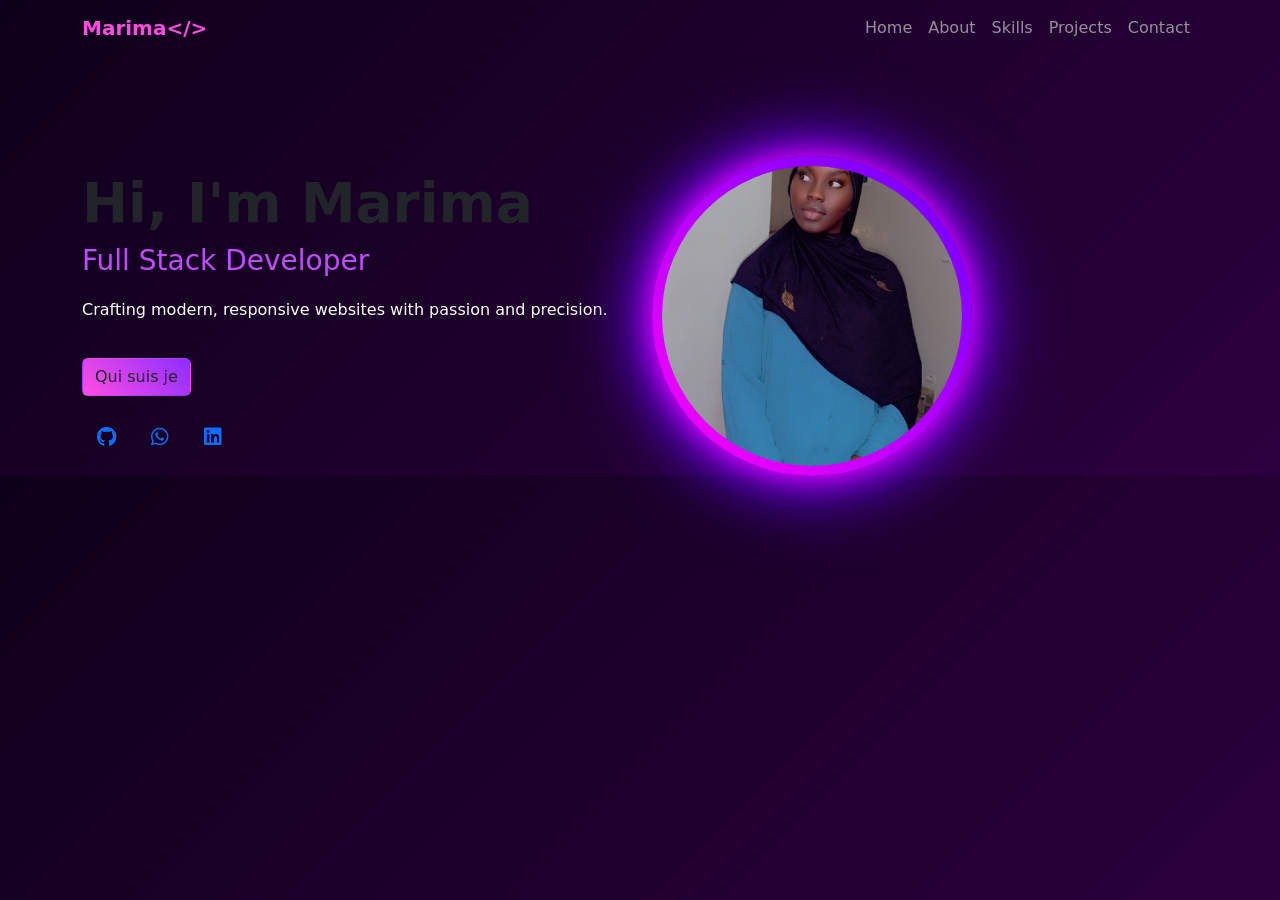
<file: index.html>
<!DOCTYPE html>
<html lang="fr">
<head>
<meta charset="UTF-8">
<meta name="viewport" content="width=device-width, initial-scale=1.0">
<meta name="description" content="Portfolio de Marima - développeuse web full stack spécialisée en sites modernes et responsives.">
<title>Home - Marima</title>
<link rel="stylesheet" href="style.css">
<link href="https://cdn.jsdelivr.net/npm/bootstrap@5.3.2/dist/css/bootstrap.min.css" rel="stylesheet">
<link rel="stylesheet" href="https://cdnjs.cloudflare.com/ajax/libs/font-awesome/6.5.0/css/all.min.css">
<link rel="stylesheet" href="https://unpkg.com/aos@2.3.1/dist/aos.css"/>
</head>

<body>

<!-- NAVBAR -->
<nav class="navbar navbar-expand-lg navbar-dark">
  <div class="container">
    <a class="navbar-brand logo" href="index.html">Marima&lt;/&gt;</a>
    <button class="navbar-toggler" type="button" data-bs-toggle="collapse" data-bs-target="#menu" aria-controls="menu" aria-expanded="false" aria-label="Toggle navigation">
      <span class="navbar-toggler-icon"></span>
    </button>
    <div class="collapse navbar-collapse" id="menu">
      <ul class="navbar-nav ms-auto">
        <li class="nav-item"><a class="nav-link" href="index.html">Home</a></li>
        <li class="nav-item"><a class="nav-link" href="about.html">About</a></li>
        <li class="nav-item"><a class="nav-link" href="skills.html">Skills</a></li>
        <li class="nav-item"><a class="nav-link" href="Projects.html">Projects</a></li>
        <li class="nav-item"><a class="nav-link" href="contact.html">Contact</a></li>
      </ul>
    </div>
  </div>
</nav>

<!-- HERO -->
<section class="hero container">
<div class="row align-items-center">

<div class="col-md-6 text" data-aos="fade-right">
<h1>Hi, I'm Marima</h1>
<h3 class="job">Full Stack Developer</h3>
<p>Crafting modern, responsive websites with passion and precision.</p>
<a href="about.html" class="btn btn-custom">Qui suis je</a>

<div class="socials mt-3">
  <a href="https://github.com/mariama-wade-dev" target="_blank" rel="noopener" aria-label="GitHub"><i class="fab fa-github"></i></a>
  <a href="https://wa.me/782453447" target="_blank" rel="noopener" aria-label="WhatsApp"><i class="fab fa-whatsapp"></i></a>
  <a href="https://www.linkedin.com" target="_blank" rel="noopener" aria-label="LinkedIn"><i class="fab fa-linkedin"></i></a>
</div>
</div>

<div class="col-md-6 text-center" data-aos="fade-left">
<div class="profile-box">
<img src="images/profile.jpg" class="profile-img" alt="Photo de Marima">
</div>
</div>

</div>
</section>

<script src="script.js"></script>
<script src="https://cdn.jsdelivr.net/npm/bootstrap@5.3.2/dist/js/bootstrap.bundle.min.js"></script>
<script src="https://unpkg.com/aos@2.3.1/dist/aos.js"></script>
<script>
AOS.init();
</script>
</body>
</html>
</file>
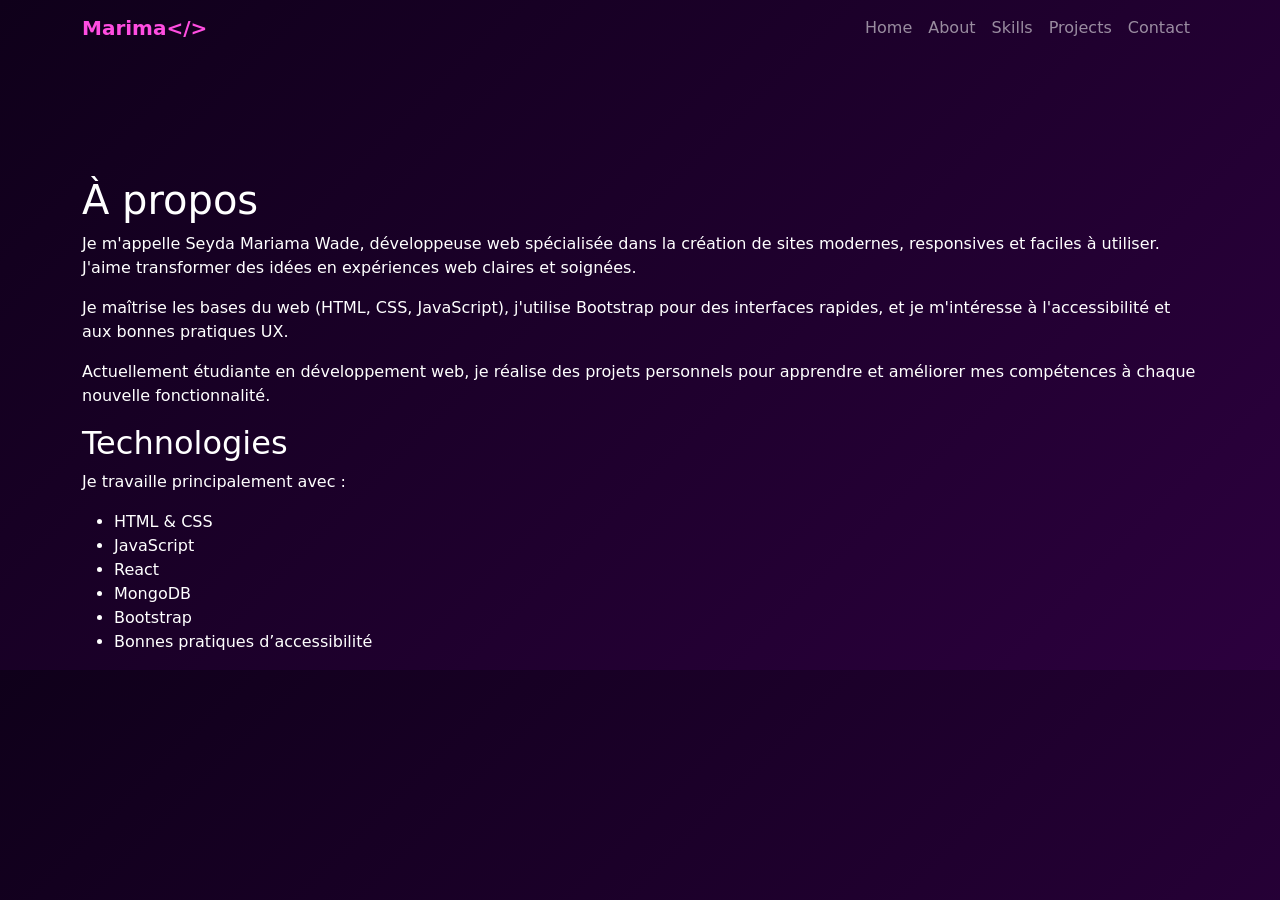
<file: about.html>
<!DOCTYPE html>
<html lang="fr">
<head>
<meta charset="UTF-8">
<meta name="description" content="À propos de Marima : développeuse web passionnée par la création d'interfaces modernes et responsives.">
<title>About - Marima</title>
<link rel="stylesheet" href="style.css">
<link href="https://cdn.jsdelivr.net/npm/bootstrap@5.3.2/dist/css/bootstrap.min.css" rel="stylesheet">
<link rel="stylesheet" href="https://unpkg.com/aos@2.3.1/dist/aos.css"/>
</head>

<body>
<nav class="navbar navbar-expand-lg navbar-dark">
  <div class="container">
    <a class="navbar-brand logo" href="index.html">Marima&lt;/&gt;</a>
    <button class="navbar-toggler" type="button" data-bs-toggle="collapse" data-bs-target="#menu" aria-controls="menu" aria-expanded="false" aria-label="Toggle navigation">
      <span class="navbar-toggler-icon"></span>
    </button>
    <div class="collapse navbar-collapse" id="menu">
      <ul class="navbar-nav ms-auto">
        <li class="nav-item"><a class="nav-link" href="index.html">Home</a></li>
        <li class="nav-item"><a class="nav-link" href="about.html">About</a></li>
        <li class="nav-item"><a class="nav-link" href="skills.html">Skills</a></li>
        <li class="nav-item"><a class="nav-link" href="Projects.html">Projects</a></li>
        <li class="nav-item"><a class="nav-link" href="contact.html">Contact</a></li>
      </ul>
    </div>
  </div>
</nav>

<section class="container about-page text-white" data-aos="fade-up">
  <h1>À propos</h1>
  <p>Je m'appelle Seyda Mariama Wade, développeuse web spécialisée dans la création de sites modernes, responsives et faciles à utiliser. J'aime transformer des idées en expériences web claires et soignées.</p>
  <p>Je maîtrise les bases du web (HTML, CSS, JavaScript), j'utilise Bootstrap pour des interfaces rapides, et je m'intéresse à l'accessibilité et aux bonnes pratiques UX.</p>
  <p>Actuellement étudiante en développement web, je réalise des projets personnels pour apprendre et améliorer mes compétences à chaque nouvelle fonctionnalité.</p>

  <h2>Technologies</h2>
  <p>Je travaille principalement avec :</p>
  <ul>
    <li>HTML &amp; CSS</li>
    <li>JavaScript</li>
    <li>React</li>
    <li>MongoDB</li>
    <li>Bootstrap</li>
    <li>Bonnes pratiques d’accessibilité</li>
  </ul>
</section>

<script src="script.js"></script>
<script src="https://cdn.jsdelivr.net/npm/bootstrap@5.3.2/dist/js/bootstrap.bundle.min.js"></script>
<script src="https://unpkg.com/aos@2.3.1/dist/aos.js"></script>
<script>
AOS.init();
</script>
</body>
</html>
</file>
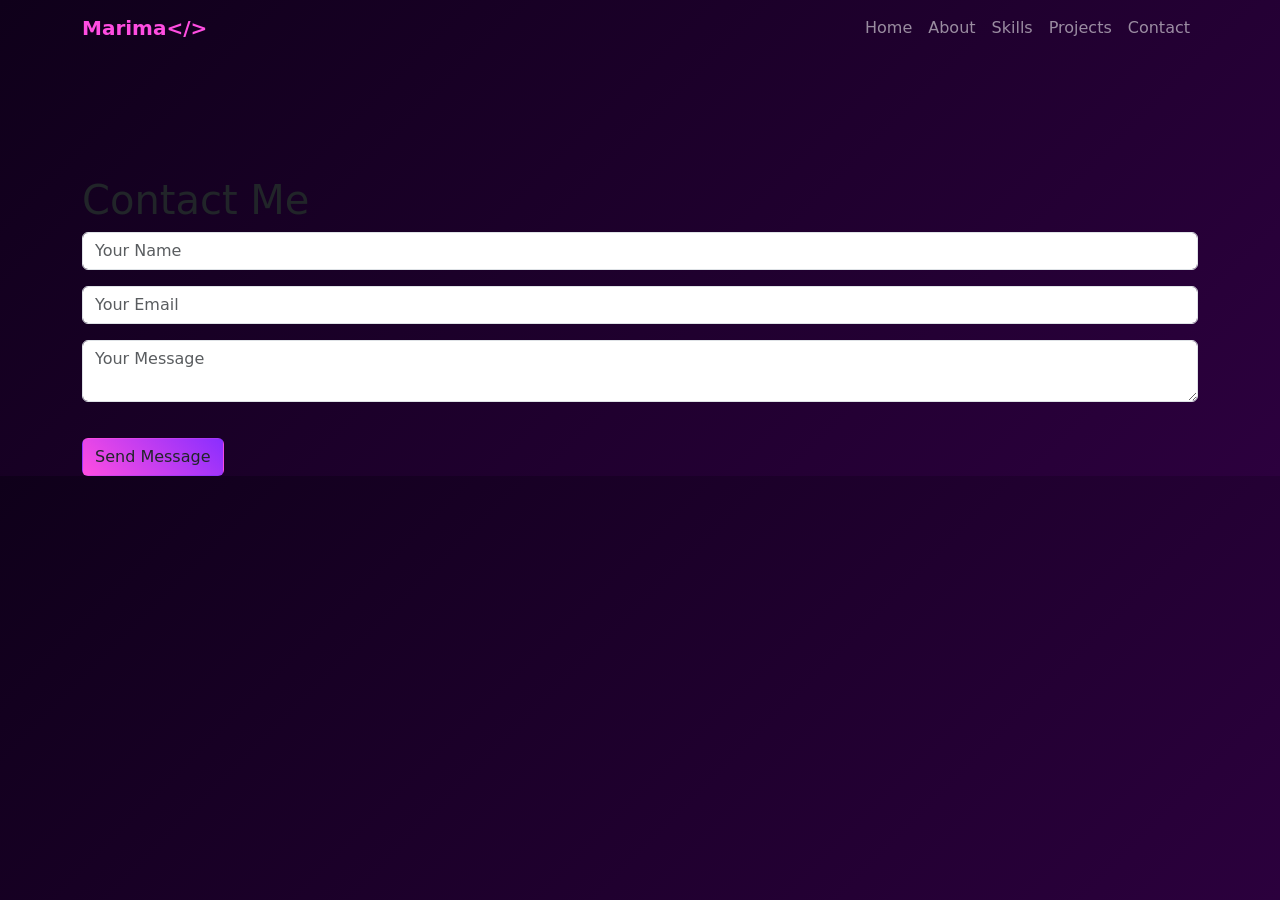
<file: contact.html>
<!DOCTYPE html>
<html lang="fr">
<head>
<meta charset="UTF-8">
<meta name="description" content="Contactez Marima pour des projets web modernes et responsive.">
<title>Contact - Marima</title>
<link rel="stylesheet" href="style.css">
<link href="https://cdn.jsdelivr.net/npm/bootstrap@5.3.2/dist/css/bootstrap.min.css" rel="stylesheet">
<link rel="stylesheet" href="https://unpkg.com/aos@2.3.1/dist/aos.css"/>
</head>

<body>
<nav class="navbar navbar-expand-lg navbar-dark">
  <div class="container">
    <a class="navbar-brand logo" href="index.html">Marima&lt;/&gt;</a>
    <button class="navbar-toggler" type="button" data-bs-toggle="collapse" data-bs-target="#menu" aria-controls="menu" aria-expanded="false" aria-label="Toggle navigation">
      <span class="navbar-toggler-icon"></span>
    </button>
    <div class="collapse navbar-collapse" id="menu">
      <ul class="navbar-nav ms-auto">
        <li class="nav-item"><a class="nav-link" href="index.html">Home</a></li>
        <li class="nav-item"><a class="nav-link" href="about.html">About</a></li>
        <li class="nav-item"><a class="nav-link" href="skills.html">Skills</a></li>
        <li class="nav-item"><a class="nav-link" href="Projects.html">Projects</a></li>
        <li class="nav-item"><a class="nav-link" href="contact.html">Contact</a></li>
      </ul>
    </div>
  </div>
</nav>
<section class="container contact-page" data-aos="fade-up">
<h1>Contact Me</h1>

<form action="mailto:wadeseydamariama@gmail.com" method="post" enctype="text/plain">
  <input type="text" name="name" placeholder="Your Name" class="form-control mb-3" required>
  <input type="email" name="email" placeholder="Your Email" class="form-control mb-3" required>
  <textarea name="message" placeholder="Your Message" class="form-control mb-3" required></textarea>
  <button type="submit" class="btn btn-custom">Send Message</button>
</form>
</section>

<script src="script.js"></script>
<script src="https://cdn.jsdelivr.net/npm/bootstrap@5.3.2/dist/js/bootstrap.bundle.min.js"></script>
<script src="https://unpkg.com/aos@2.3.1/dist/aos.js"></script>
<script>
AOS.init();
</script>
</body>
</html>
</file>
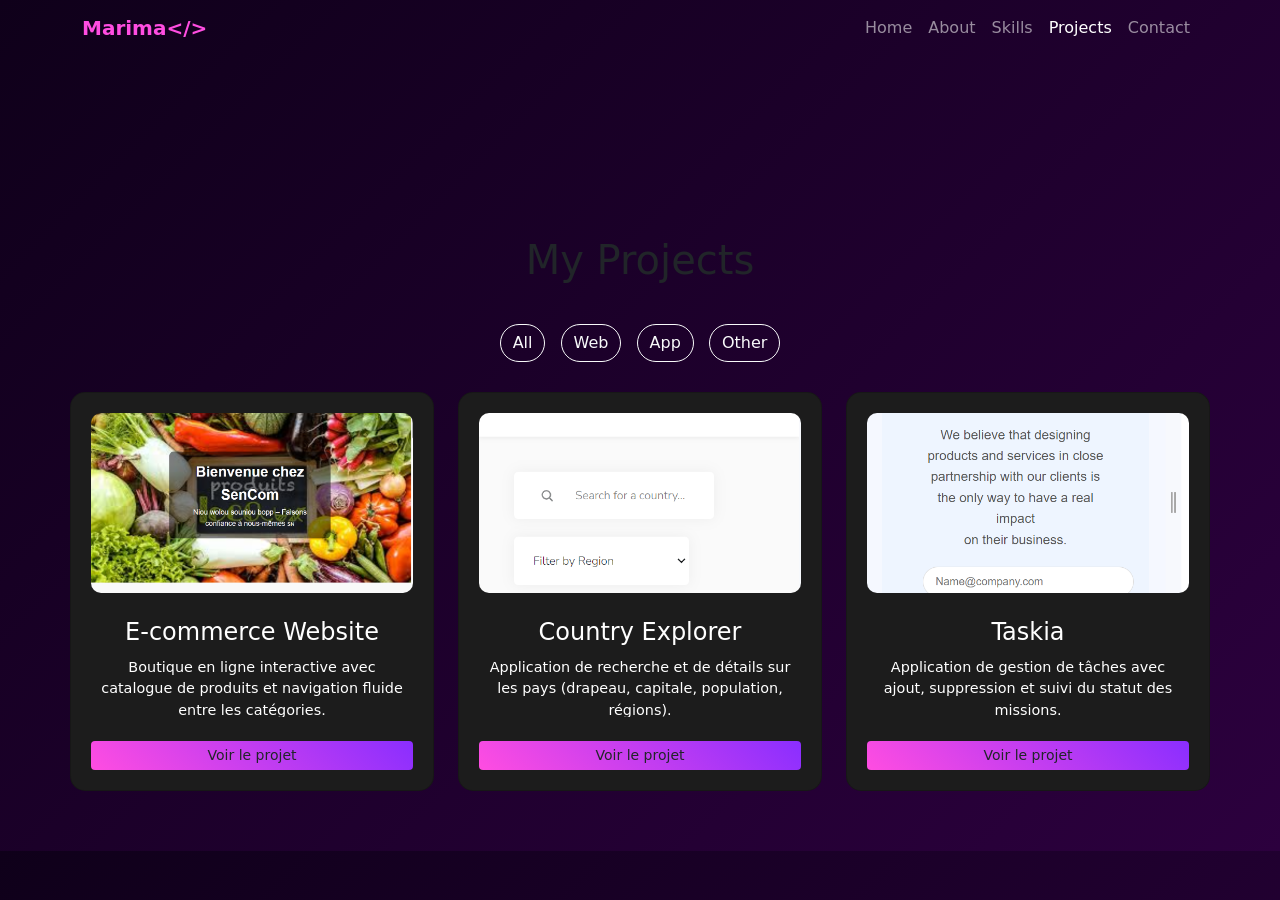
<file: Projects.html>
<!DOCTYPE html>
<html lang="fr">
<head>
<meta charset="UTF-8">
<meta name="description" content="Projets réalisés par Marima : e-commerce, CMS, portfolio moderne.">
<title>Projects - Marima</title>
<link rel="stylesheet" href="style.css">
<link href="https://cdn.jsdelivr.net/npm/bootstrap@5.3.2/dist/css/bootstrap.min.css" rel="stylesheet">
<link rel="stylesheet" href="https://unpkg.com/aos@2.3.1/dist/aos.css"/>
<style>
/* Styles supplémentaires pour les projets */
.projects-page {
    padding: 60px 0;
    text-align: center;
}

.projects-page h1 {
    margin-bottom: 40px;
}

.project-card {
    background-color: #1c1c1c;
    color: #fff;
    border-radius: 15px;
    overflow: hidden;
    transition: all 0.3s ease;
}

.project-card img {
    width: 100%;
    height: 180px;
    object-fit: cover;
}

.project-card:hover {
    transform: translateY(-10px);
    box-shadow: 0 12px 30px rgba(0,0,0,0.3);
}

.project-card h4 {
    margin: 15px 0 10px 0;
}

.project-card p {
    font-size: 0.9rem;
    padding: 0 10px;
    height: 60px;
    overflow: hidden;
}

.btn-custom {
    background-color: #ff6b6b;
    border: none;
}

.btn-custom:hover {
    background-color: #ff4757;
}

/* Filtres */
.filter-btns {
    margin-bottom: 30px;
}

.filter-btns button {
    margin: 0 5px;
    border-radius: 25px;
}
</style>
</head>

<body>
<nav class="navbar navbar-expand-lg navbar-dark">
  <div class="container">
    <a class="navbar-brand logo" href="index.html">Marima&lt;/&gt;</a>
    <button class="navbar-toggler" type="button" data-bs-toggle="collapse" data-bs-target="#menu" aria-controls="menu" aria-expanded="false" aria-label="Toggle navigation">
      <span class="navbar-toggler-icon"></span>
    </button>
    <div class="collapse navbar-collapse" id="menu">
      <ul class="navbar-nav ms-auto">
        <li class="nav-item"><a class="nav-link" href="index.html">Home</a></li>
        <li class="nav-item"><a class="nav-link" href="about.html">About</a></li>
        <li class="nav-item"><a class="nav-link" href="skills.html">Skills</a></li>
        <li class="nav-item"><a class="nav-link active" href="Projects.html">Projects</a></li>
        <li class="nav-item"><a class="nav-link" href="contact.html">Contact</a></li>
      </ul>
    </div>
  </div>
</nav>

<section class="container projects-page">
<h1 data-aos="fade-down">My Projects</h1>

<!-- Filtres -->
<div class="filter-btns" data-aos="fade-up">
    <button class="btn btn-outline-light" onclick="filterProjects('all')">All</button>
    <button class="btn btn-outline-light" onclick="filterProjects('web')">Web</button>
    <button class="btn btn-outline-light" onclick="filterProjects('app')">App</button>
    <button class="btn btn-outline-light" onclick="filterProjects('other')">Other</button>
</div>

<div class="row" id="projects-container">

<!-- Projet e-commerce -->
<div class="col-sm-6 col-md-4 project-item" data-category="web" data-aos="zoom-in" data-aos-delay="100">
  <a href="https://mariama-wade-dev.github.io/commerce/" class="project-link text-decoration-none text-white" target="_blank" rel="noopener">
    <div class="card project-card">
      <img src="images/img1.png" alt="Capture d'écran du projet e-commerce">
      <h4>E-commerce Website</h4>
      <p>Boutique en ligne interactive avec catalogue de produits et navigation fluide entre les catégories.</p>
      <span class="btn btn-custom btn-sm mt-2" role="button">Voir le projet</span>
    </div>
  </a>
</div>

<!-- Projet Country Explorer -->
<div class="col-sm-6 col-md-4 project-item" data-category="app" data-aos="zoom-in" data-aos-delay="150">
  <a href="file:///C:/Users/HP/Desktop/dossier%20transfert/EXAMEN-BOOTSTRAP-NOVEMBRE-2025/index.html" class="project-link text-decoration-none text-white" target="_blank" rel="noopener">
    <div class="card project-card">
      <img src="images/img3.png" alt="Capture d'écran du projet pays">
      <h4>Country Explorer</h4>
      <p>Application de recherche et de détails sur les pays (drapeau, capitale, population, régions).</p>
      <span class="btn btn-custom btn-sm mt-2" role="button">Voir le projet</span>
    </div>
  </a>
</div>

<!-- Projet Taskia -->
<div class="col-sm-6 col-md-4 project-item" data-category="app" data-aos="zoom-in" data-aos-delay="200">
  <a href="https://mariama-wade-dev.github.io/wade/" class="project-link text-decoration-none text-white" target="_blank" rel="noopener">
    <div class="card project-card">
      <img src="images/img2.png" alt="Capture d'écran du projet Taskia">
      <h4>Taskia</h4>
      <p>Application de gestion de tâches avec ajout, suppression et suivi du statut des missions.</p>
      <span class="btn btn-custom btn-sm mt-2" role="button">Voir le projet</span>
    </div>
  </a>
</div>

<!-- Tu peux ajouter d'autres projets ici en copiant le div et changeant category -->

</div>
</section>

<script src="https://cdn.jsdelivr.net/npm/bootstrap@5.3.2/dist/js/bootstrap.bundle.min.js"></script>
<script src="https://unpkg.com/aos@2.3.1/dist/aos.js"></script>
<script>
AOS.init();

// Filtrage des projets
function filterProjects(category) {
    const projects = document.querySelectorAll('.project-item');
    projects.forEach(p => {
        if (category === 'all' || p.getAttribute('data-category') === category) {
            p.style.display = 'block';
        } else {
            p.style.display = 'none';
        }
    });
}
</script>
</body>
</html>
</file>
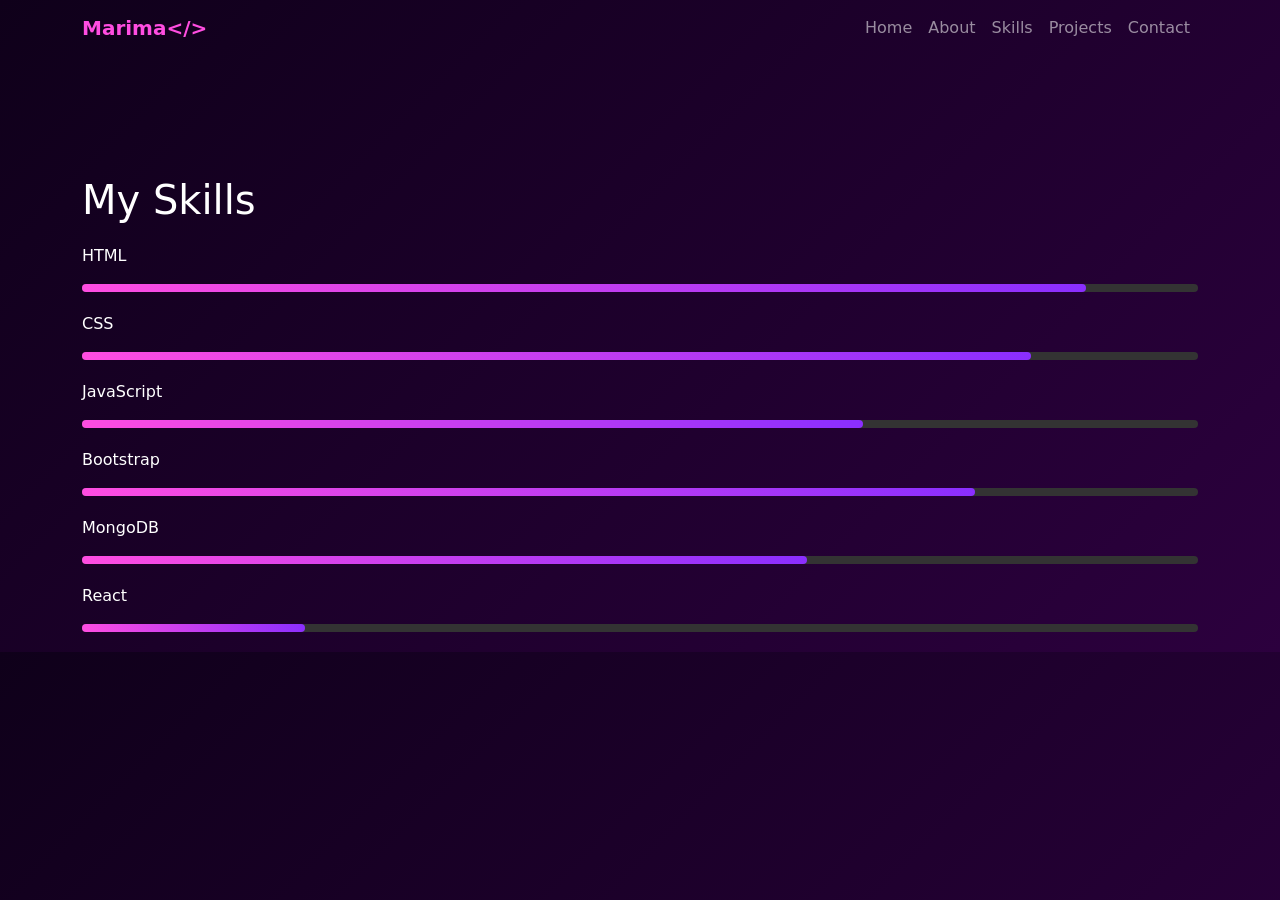
<file: skills.html>
<!DOCTYPE html>
<html lang="fr">
<head>
<meta charset="UTF-8">
<meta name="description" content="Compétences de Marima : HTML, CSS, JavaScript, Bootstrap et plus.">
<title>Skills - Marima</title>
<link rel="stylesheet" href="style.css">
<link href="https://cdn.jsdelivr.net/npm/bootstrap@5.3.2/dist/css/bootstrap.min.css" rel="stylesheet">
<link rel="stylesheet" href="https://unpkg.com/aos@2.3.1/dist/aos.css"/>
</head>

<body>
<nav class="navbar navbar-expand-lg navbar-dark">
  <div class="container">
    <a class="navbar-brand logo" href="index.html">Marima&lt;/&gt;</a>
    <button class="navbar-toggler" type="button" data-bs-toggle="collapse" data-bs-target="#menu" aria-controls="menu" aria-expanded="false" aria-label="Toggle navigation">
      <span class="navbar-toggler-icon"></span>
    </button>
    <div class="collapse navbar-collapse" id="menu">
      <ul class="navbar-nav ms-auto">
        <li class="nav-item"><a class="nav-link" href="index.html">Home</a></li>
        <li class="nav-item"><a class="nav-link" href="about.html">About</a></li>
        <li class="nav-item"><a class="nav-link" href="skills.html">Skills</a></li>
        <li class="nav-item"><a class="nav-link" href="Projects.html">Projects</a></li>
        <li class="nav-item"><a class="nav-link" href="contact.html">Contact</a></li>
      </ul>
    </div>
  </div>
</nav>

<section class="container skills-page text-white">
  <h1 data-aos="fade-down">My Skills</h1>

<div class="skill" data-aos="fade-right">
<p>HTML</p>
<div class="bar"><span style="width:90%"></span></div>
</div>

<div class="skill" data-aos="fade-right" data-aos-delay="100">
<p>CSS</p>
<div class="bar"><span style="width:85%"></span></div>
</div>

<div class="skill" data-aos="fade-right" data-aos-delay="200">
<p>JavaScript</p>
<div class="bar"><span style="width:70%"></span></div>
</div>

<div class="skill" data-aos="fade-right" data-aos-delay="250">
<p>Bootstrap</p>
<div class="bar"><span style="width:80%"></span></div>
</div>

<div class="skill" data-aos="fade-right" data-aos-delay="300">
<p>MongoDB</p>
<div class="bar"><span style="width:65%"></span></div>
</div>

<div class="skill" data-aos="fade-right" data-aos-delay="350">
<p>React</p>
<div class="bar"><span style="width:20%"></span></div>
</div>
</section>

<script src="script.js"></script>
<script src="https://cdn.jsdelivr.net/npm/bootstrap@5.3.2/dist/js/bootstrap.bundle.min.js"></script>
<script src="https://unpkg.com/aos@2.3.1/dist/aos.js"></script>
<script>
AOS.init();
</script>
</body>
</html>
</file>
<file: style.css>
body{
background: linear-gradient(135deg,#0f001a,#2c003e);
color:white;
font-family: Arial;
}

.navbar{
padding:20px;
}

.logo{
font-weight:bold;
font-size:22px;
color:#ff4de1 !important;
}

.hero{
margin-top:100px;
}

.text h1{
font-size:55px;
font-weight:bold;
}

.text h3{
color:#c14cff;
margin-bottom:20px;
}

.text p{
color:#FFFF;
}

.btn-custom{
background:linear-gradient(45deg,#ff4de1,#8a2eff);
color:white;
border:none;
padding:12px 25px;
border-radius:30px;
margin-top:20px;
}

.socials i{
margin:15px;
font-size:20px;
cursor:pointer;
}

.profile-box{
width:320px;
height:320px;
border-radius:50%;
padding:10px;
background:linear-gradient(45deg,#ff00ff,#6a00ff);
display:flex;
align-items:center;
justify-content:center;
box-shadow:
0 0 30px #ff00ff,
0 0 60px #6a00ff,
0 0 90px #6a00ff;
animation: glow 3s infinite alternate;
}

@keyframes glow{
0%{ box-shadow:0 0 20px #ff00ff,0 0 40px #6a00ff;}
100%{ box-shadow:0 0 60px #ff00ff,0 0 120px #6a00ff;}
}

.profile-img{
width:100%;
height:100%;
border-radius:50%;
object-fit:cover;
}

.about-page,
.skills-page,
.projects-page,
.contact-page{
margin-top:120px;
}

.skill{
margin:20px 0;
}

.bar{
background:#333;
height:8px;
border-radius:10px;
}

.bar span{
display:block;
height:100%;
background:linear-gradient(45deg,#ff4de1,#8a2eff);
border-radius:10px;
transition:width 1s;
}

.project-card{
padding:20px;
background:#1a0028;
color:white;
border-radius:15px;
text-align:center;
transition:0.4s;
cursor:pointer;
}

.project-card img{
width:100%;
border-radius:10px;
margin-bottom:10px;
}

.project-card:hover{
transform:translateY(-10px) scale(1.05);
box-shadow:0 10px 40px purple;
}
</file>
